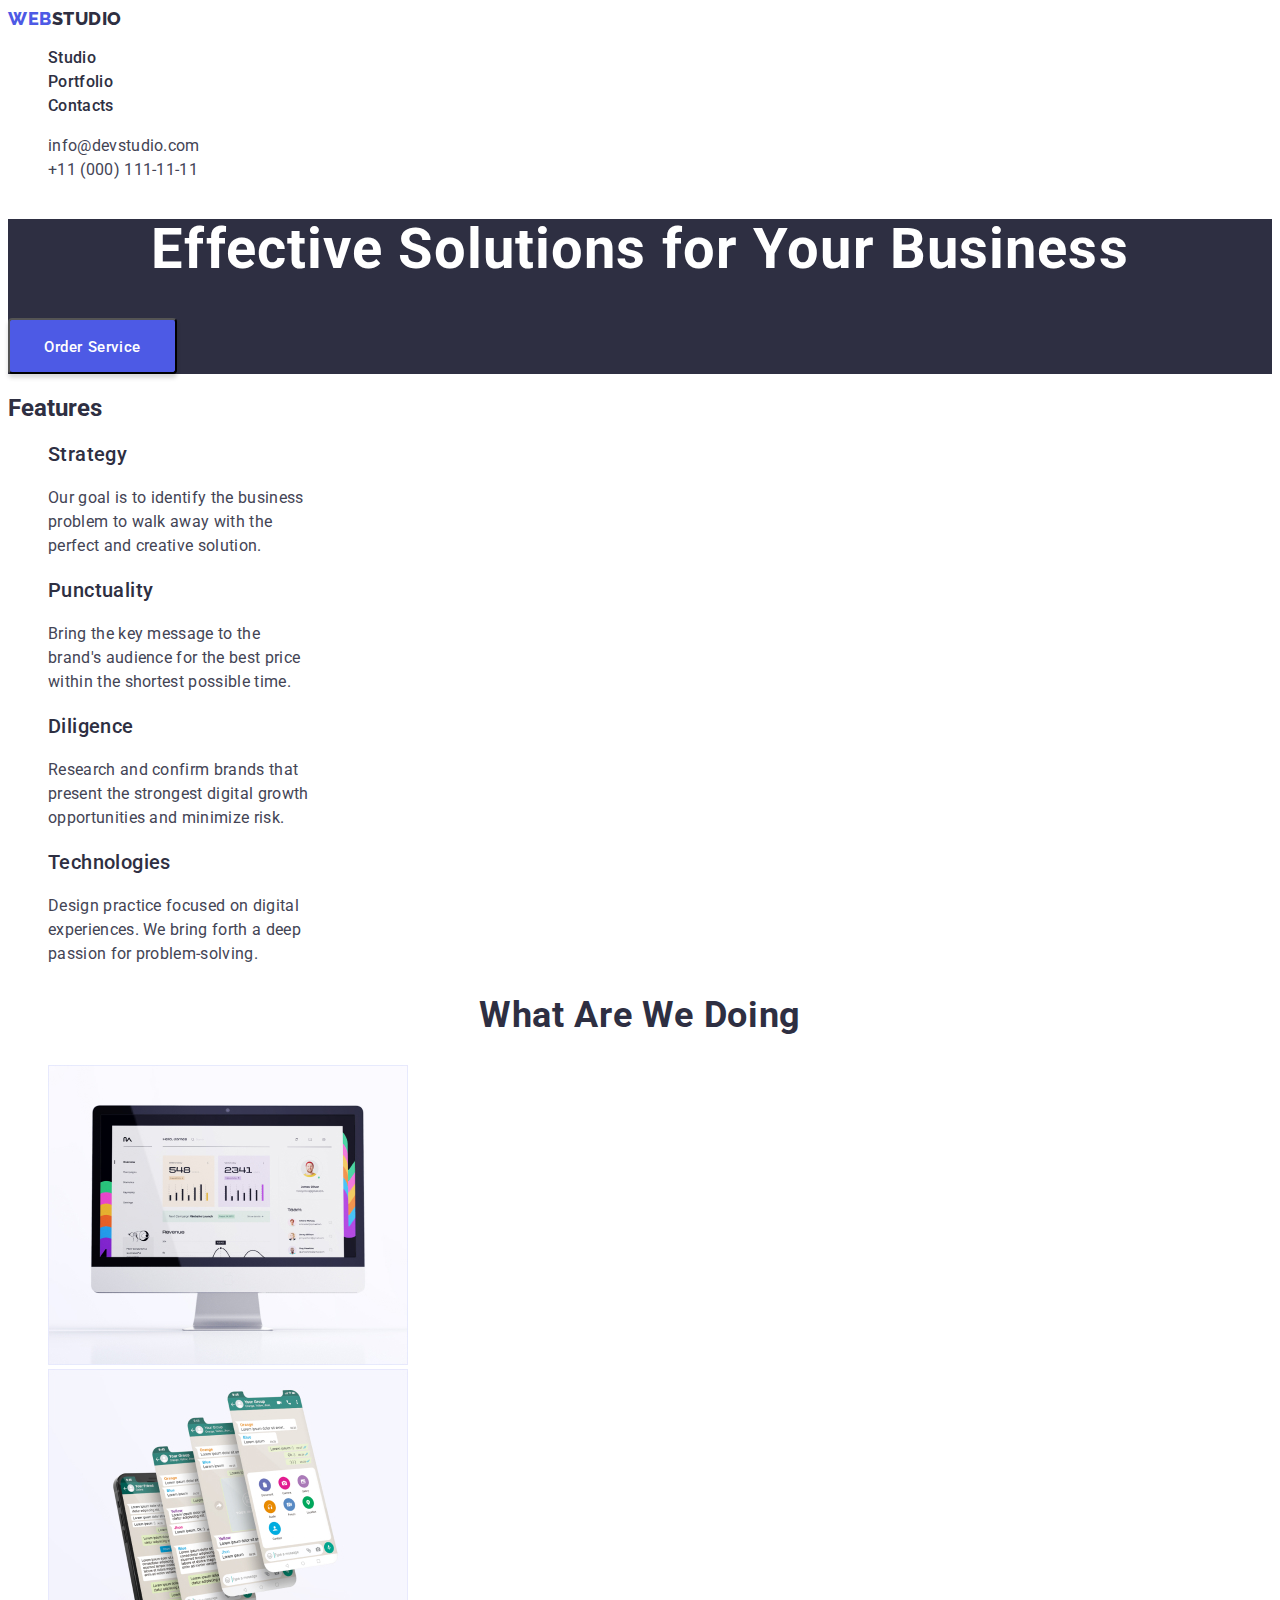
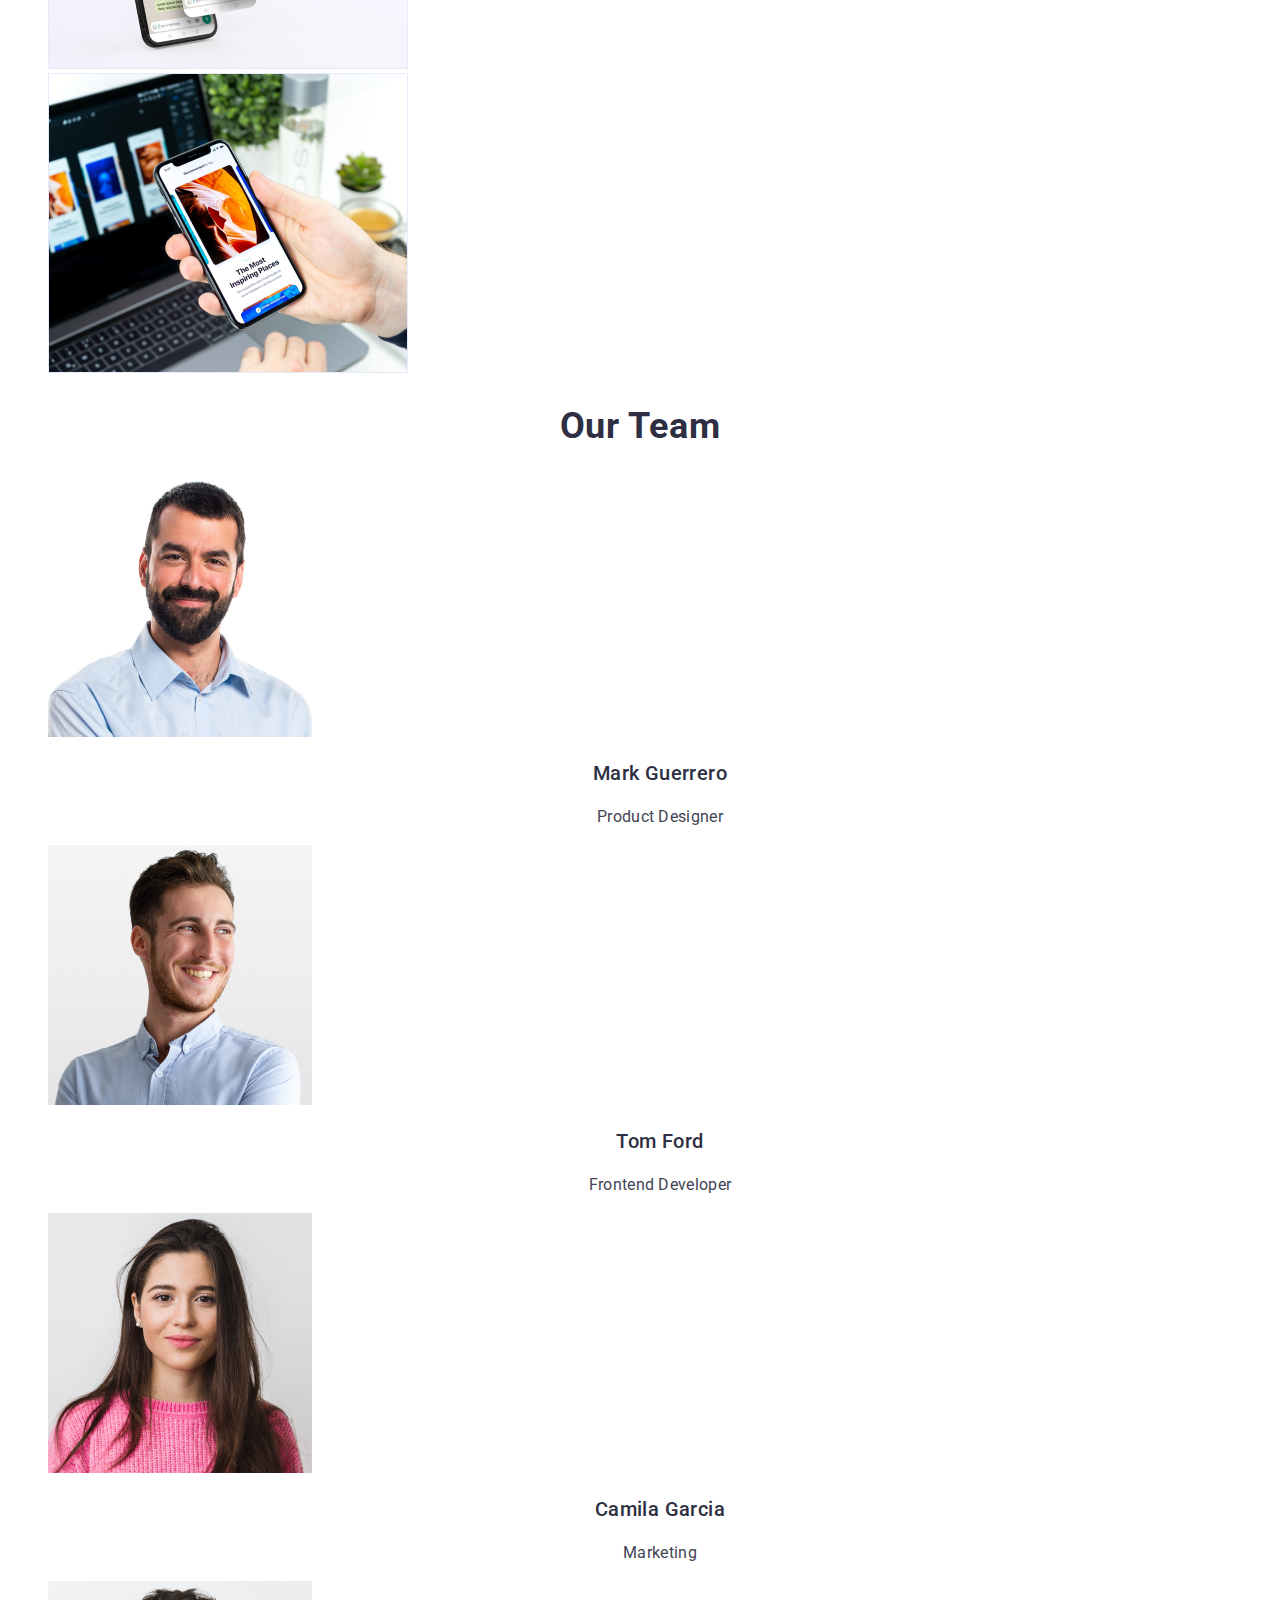
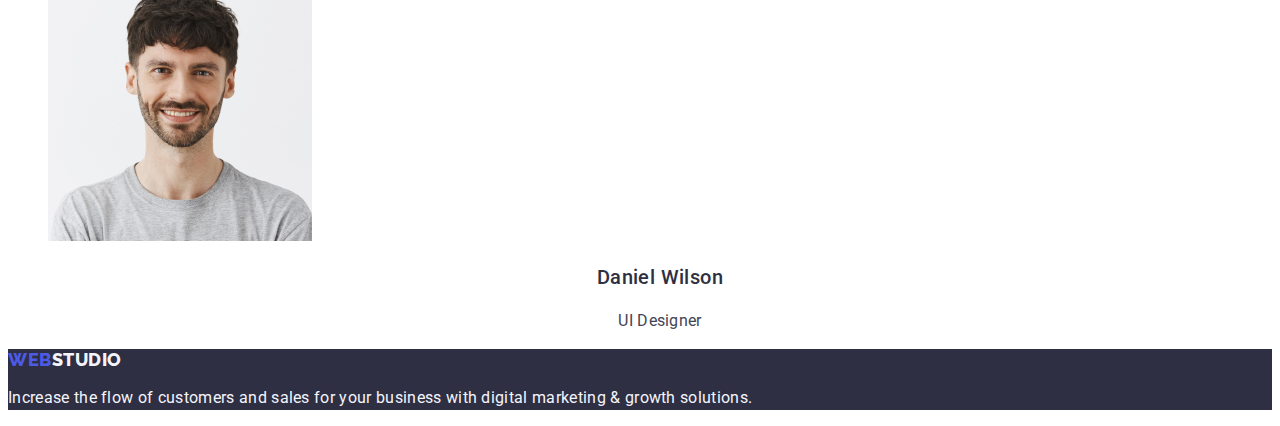
<file: index.html>
<!DOCTYPE html>
<html lang="en">
  <head>
    <meta charset="UTF-8" />
    <meta name="viewport" content="width=device-width, initial-scale=1.0" />
    <title>Document</title>
    <link rel="preconnect" href="https://fonts.googleapis.com" />
    <link rel="preconnect" href="https://fonts.gstatic.com" crossorigin />
    <link
      href="https://fonts.googleapis.com/css2?family=Raleway:wght@700&family=Roboto:wght@400;500;700&display=swap"
      rel="stylesheet"
    />
    <link rel="stylesheet" href="/css/style.css" />
  </head>
  <body>
    <header>
      <nav>
        <a class="logo" href="./index.html"
          >Web<span class="color">Studio</span></a
        >
        <ul class="nav-list">
          <li><a class="nav-link" href="./index.html">Studio</a></li>
          <li><a class="nav-link" href="./portfolio.html">Portfolio</a></li>
          <li><a class="nav-link" href="#">Contacts</a></li>
        </ul>
        <address>
          <ul class="address-list">
            <li>
              <a class="address-link" href="mailto:info@devstudio.com"
                >info@devstudio.com</a
              >
            </li>
            <li>
              <a class="address-link" href="tel:+110001111111"
                >+11 (000) 111-11-11</a
              >
            </li>
          </ul>
        </address>
      </nav>
    </header>

    <main>
      <section class="first-main">
        <h1 class="title-main-page">Effective Solutions for Your Business</h1>
        <button class="order-btn" type="button">Order Service</button>
      </section>
      <section>
        <h2>Features</h2>
        <ul class="features">
          <li>
            <h3 class="features-title">Strategy</h3>
            <p class="features-descr">
              Our goal is to identify the business <br />
              problem to walk away with the <br />
              perfect and creative solution.
            </p>
          </li>
          <li>
            <h3 class="features-title">Punctuality</h3>
            <p class="features-descr">
              Bring the key message to the <br />
              brand's audience for the best price <br />
              within the shortest possible time.
            </p>
          </li>
          <li>
            <h3 class="features-title">Diligence</h3>
            <p class="features-descr">
              Research and confirm brands that <br />
              present the strongest digital growth <br />
              opportunities and minimize risk.
            </p>
          </li>
          <li>
            <h3 class="features-title">Technologies</h3>
            <p class="features-descr">
              Design practice focused on digital <br />
              experiences. We bring forth a deep <br />
              passion for problem-solving.
            </p>
          </li>
        </ul>
      </section>
      <section>
        <h2 class="specifications">What are we doing</h2>
        <ul class="specifications-list">
          <li>
            <img
              src="./images/main/what_are_we_doing/monitor.jpg"
              alt="monitor"
              width="360"
              height="300"
            />
          </li>
          <li>
            <img
              src="./images/main/what_are_we_doing/screen.jpg"
              alt="screen"
              width="360"
              height="300"
            />
          </li>
          <li>
            <img
              src="./images/main/what_are_we_doing/smartphone.jpg"
              alt="smartphone"
              width="360"
              height="300"
            />
          </li>
        </ul>
      </section>
      <section>
        <h2 class="team">Our Team</h2>
        <ul class="team-list">
          <li>
            <img
              src="./images/main/team/mark.jpg"
              alt="Mark"
              width="264"
              height="260"
            />
            <h3 class="team-name">Mark Guerrero</h3>
            <p class="team-role">Product Designer</p>
          </li>
          <li>
            <img
              src="./images/main/team/tom.jpg"
              alt="Tom"
              width="264"
              height="260"
            />
            <h3 class="team-name">Tom Ford</h3>
            <p class="team-role">Frontend Developer</p>
          </li>
          <li>
            <img
              src="./images/main/team/camila.jpg"
              alt="Camila"
              width="264"
              height="260"
            />
            <h3 class="team-name">Camila Garcia</h3>
            <p class="team-role">Marketing</p>
          </li>
          <li>
            <img
              src="./images/main/team/daniel.jpg"
              alt="Daniel"
              width="264"
              height="260"
            />
            <h3 class="team-name">Daniel Wilson</h3>
            <p class="team-role">UI Designer</p>
          </li>
        </ul>
      </section>
    </main>
    <footer>
      <a class="footer-logo" href="./index.html"
        >Web<span class="footer-color">Studio</span></a
      >
      <p class="footer-text">
        Increase the flow of customers and sales for your business with digital
        marketing & growth solutions.
      </p>
    </footer>
  </body>
</html>
</file>
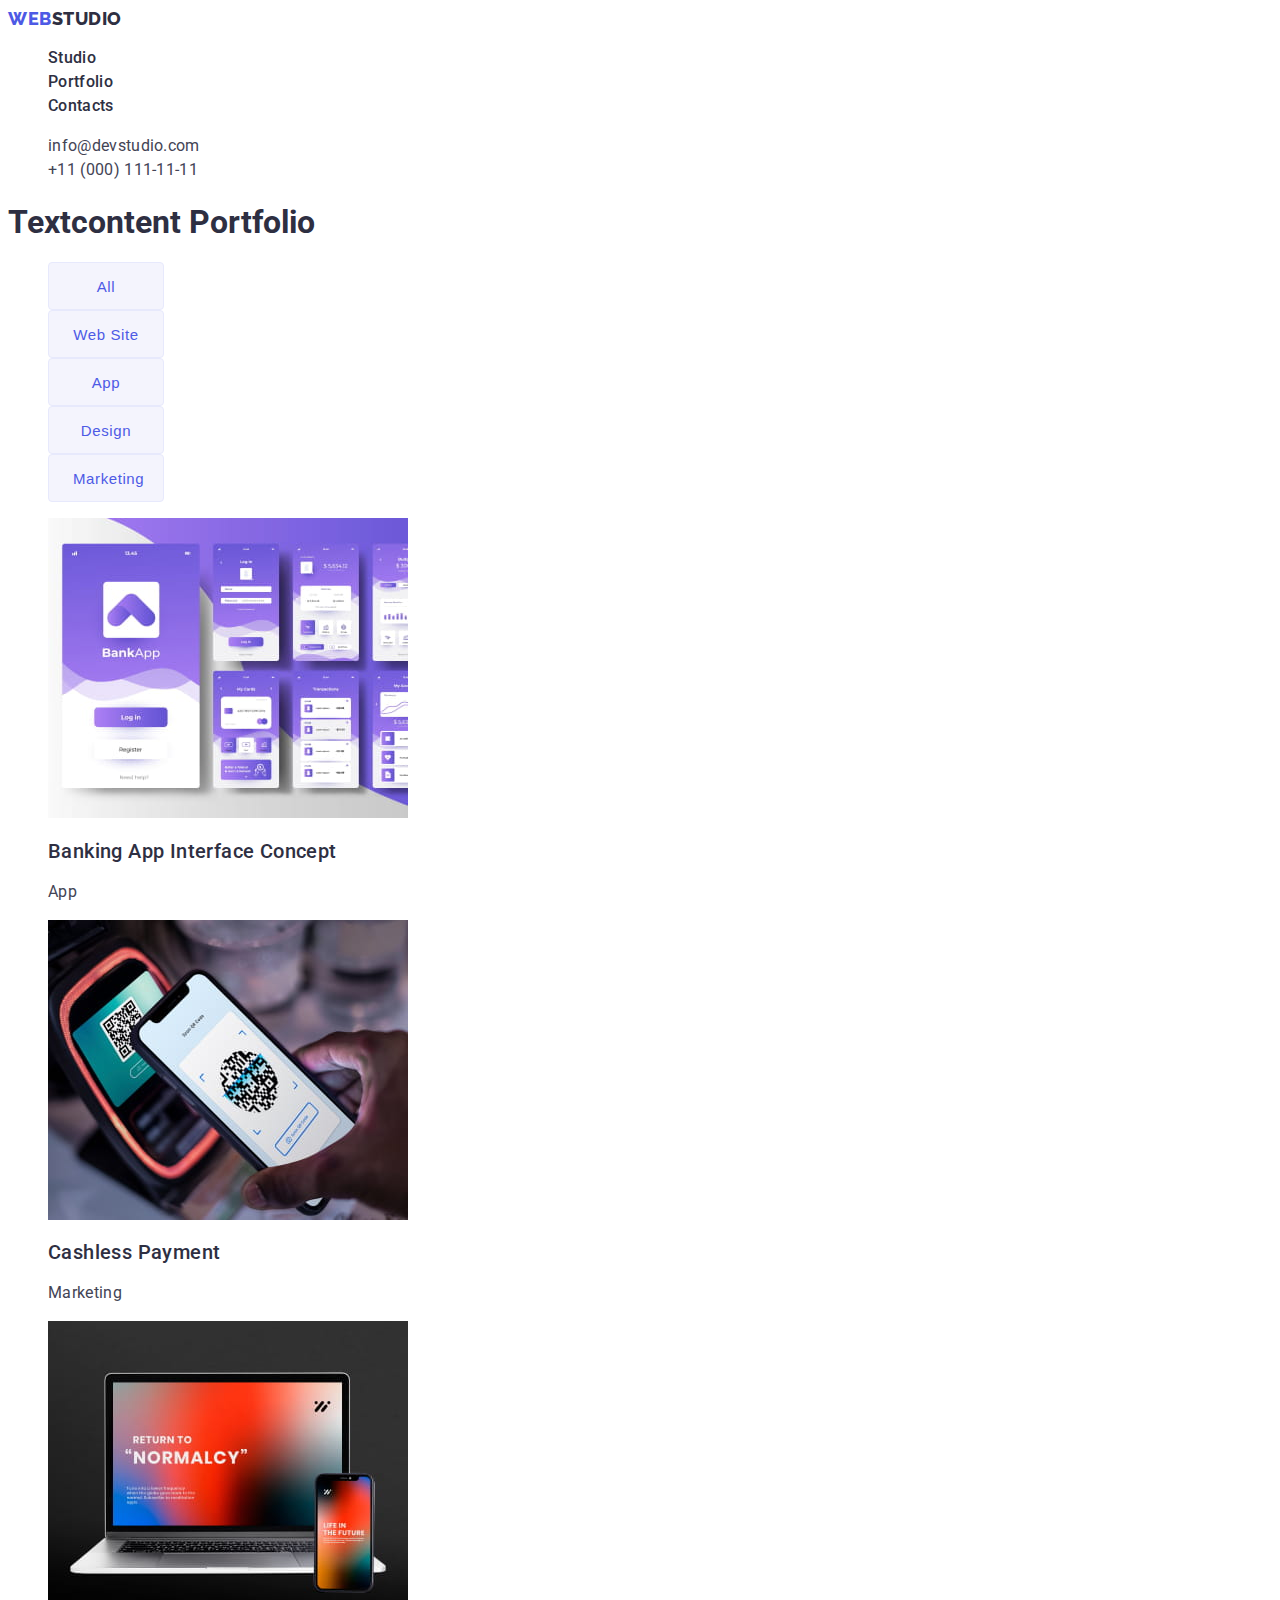
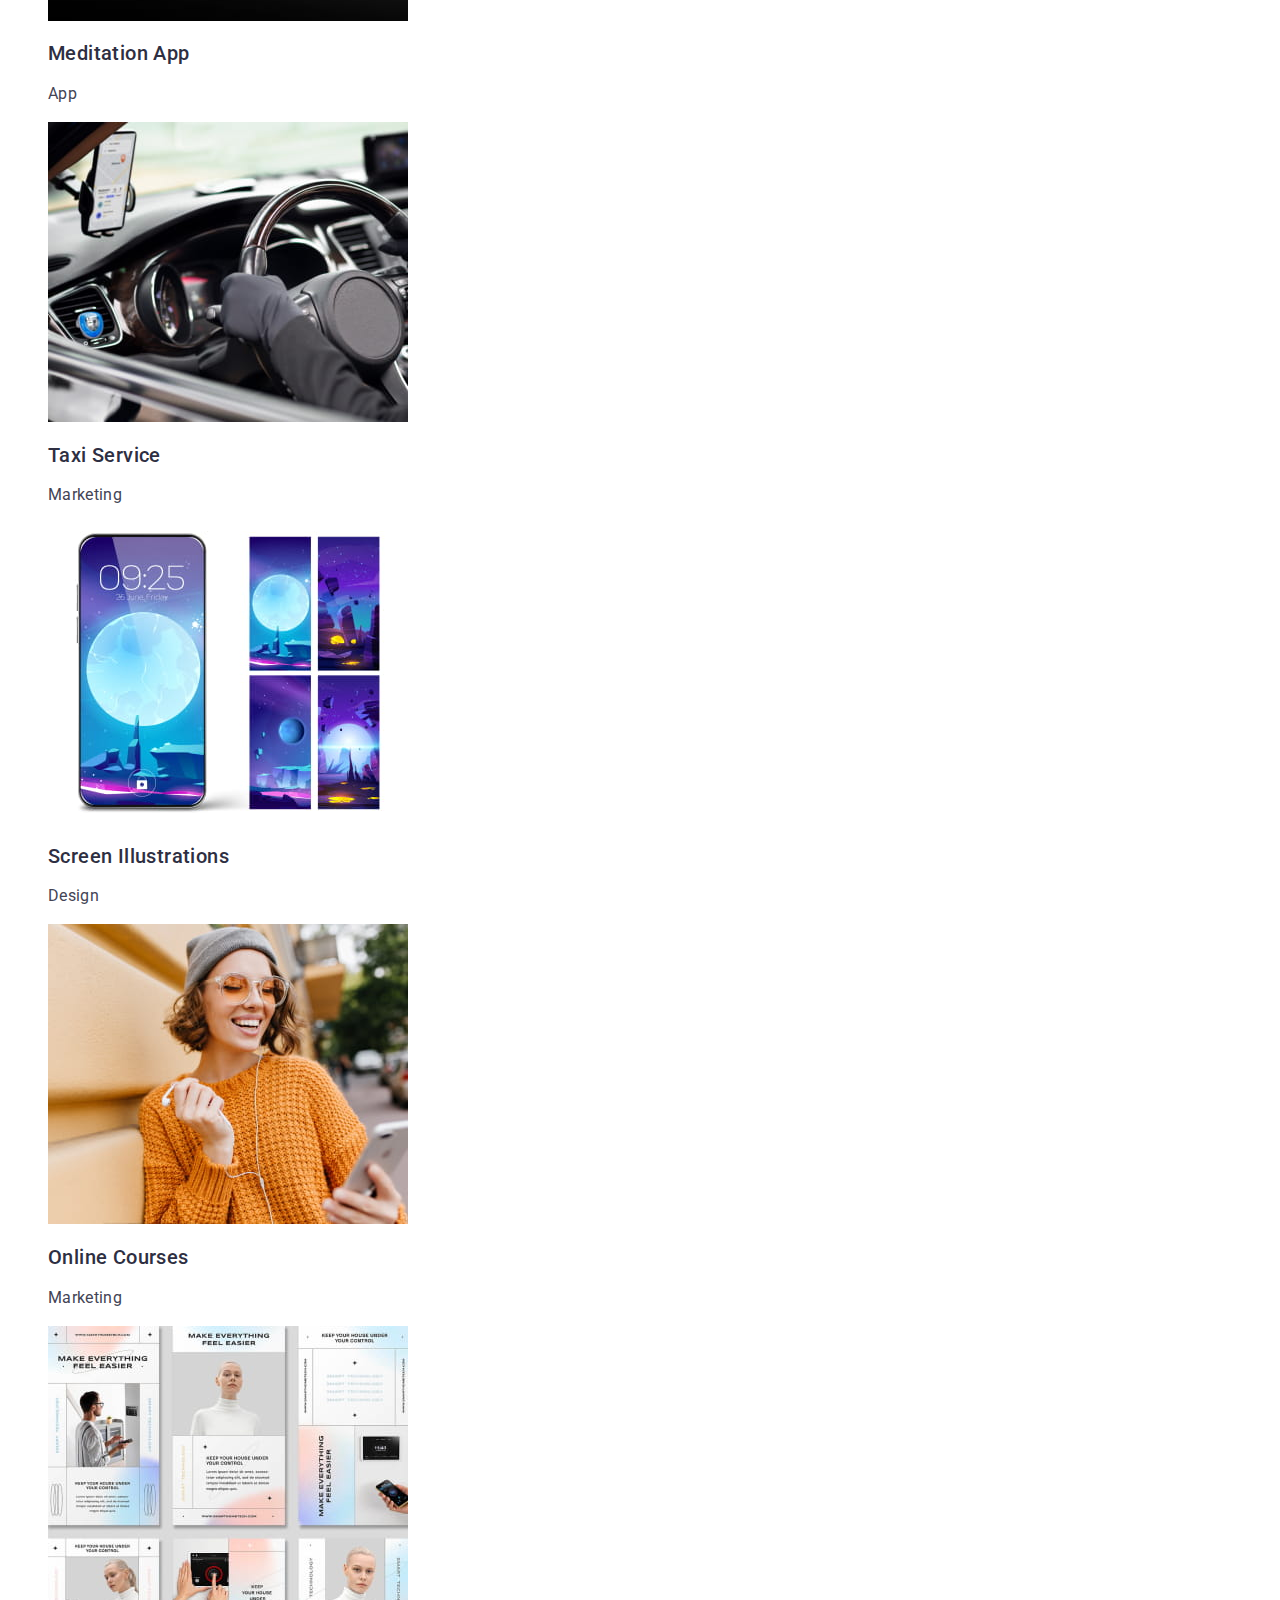
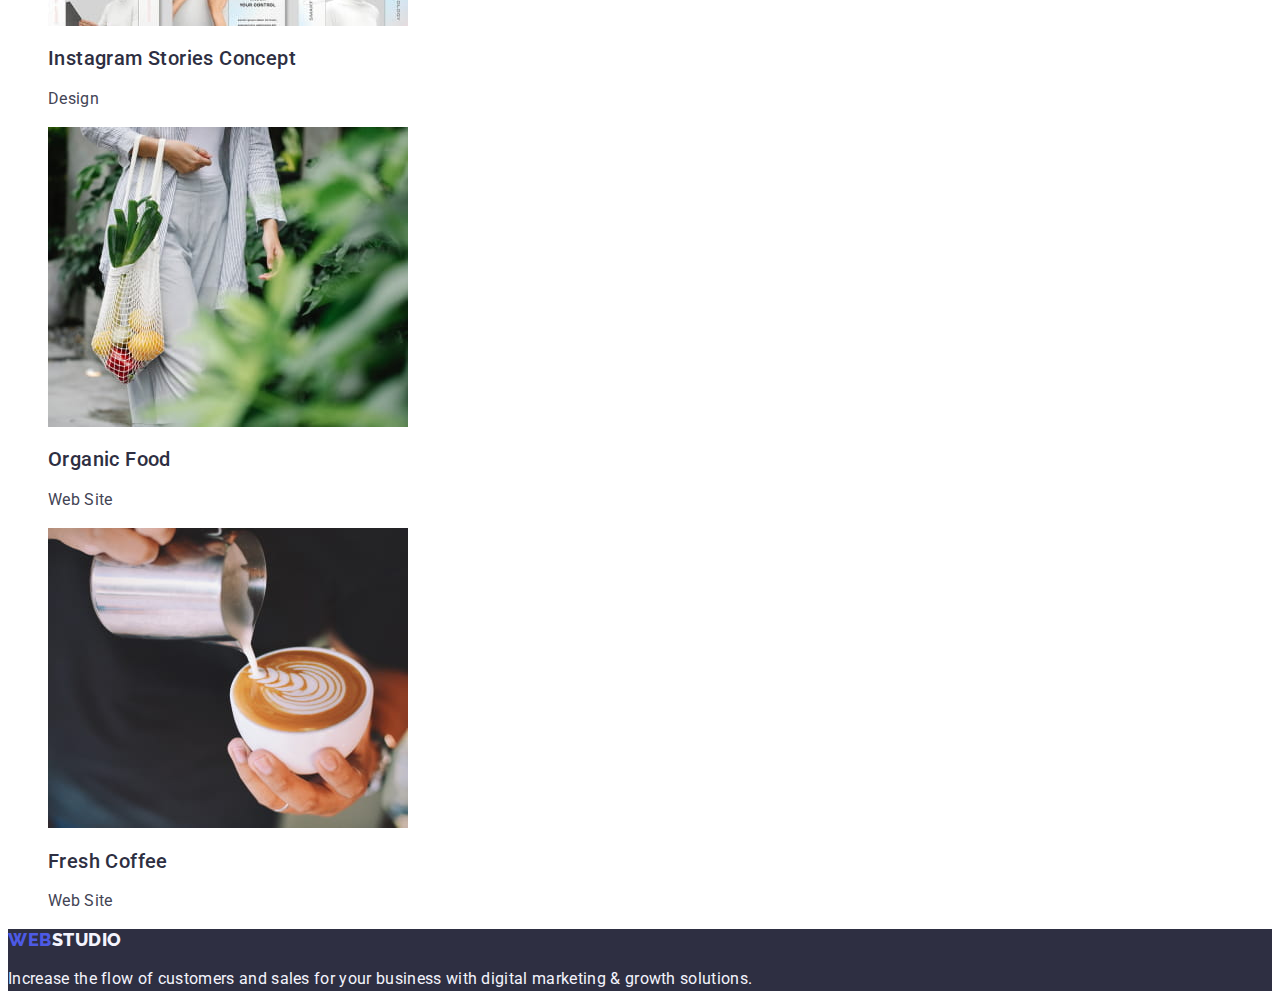
<file: portfolio.html>
<!DOCTYPE html>
<html lang="en">
  <head>
    <meta charset="UTF-8" />
    <meta name="viewport" content="width=device-width, initial-scale=1.0" />
    <title>Document</title>
    <link rel="preconnect" href="https://fonts.googleapis.com" />
    <link rel="preconnect" href="https://fonts.gstatic.com" crossorigin />
    <link
      href="https://fonts.googleapis.com/css2?family=Raleway:wght@700&family=Roboto:wght@400;500;700&display=swap"
      rel="stylesheet"
    />
    <link rel="stylesheet" href="./css/style.css" />
  </head>
  <body>
    <header>
      <nav>
        <a class="logo" href="./index.html"
          >Web<span class="color">Studio</span></a
        >
        <ul class="nav-list">
          <li><a class="nav-link" href="./index.html">Studio</a></li>
          <li><a class="nav-link" href="./portfolio.html">Portfolio</a></li>
          <li><a class="nav-link" href="#">Contacts</a></li>
        </ul>
        <address>
          <ul class="address-list">
            <li>
              <a class="address-link" href="mailto:info@devstudio.com"
                >info@devstudio.com</a
              >
            </li>
            <li>
              <a class="address-link" href="tel:+110001111111"
                >+11 (000) 111-11-11</a
              >
            </li>
          </ul>
        </address>
      </nav>
    </header>
    <main>
      <section>
        <h1>Textcontent Portfolio</h1>
        <ul class="filter-list">
          <li><button type="button" class="filter-btn">All</button></li>
          <li><button type="button" class="filter-btn">Web Site</button></li>
          <li><button type="button" class="filter-btn">App</button></li>
          <li><button type="button" class="filter-btn">Design</button></li>
          <li>
            <button type="button" class="filter-btn">Marketing</button>
          </li>
        </ul>

        <ul class="portfolio-items">
          <li class="portfolio-item">
            <a class="portflio-link" href="">
              <img
                src="./images/portfolio/row1/interface.jpg"
                alt="App"
                width="360"
                height="300"
              />
              <h2 class="item-title">Banking App Interface Concept</h2>
              <p class="item-subtitle">App</p>
            </a>
          </li>
          <li class="portfolio-item">
            <a class="portflio-link" href="">
              <img
                src="./images/portfolio/row1/payment.jpg"
                alt="Marketing"
                width="360"
                height="300"
              />
              <h2 class="item-title">Cashless Payment</h2>
              <p class="item-subtitle">Marketing</p>
            </a>
          </li>
          <li class="portfolio-item">
            <a class="portflio-link" href="">
              <img
                src="./images/portfolio/row1/meditation.jpg"
                alt="App"
                width="360"
                height="300"
              />
              <h2 class="item-title">Meditation App</h2>
              <p class="item-subtitle">App</p>
            </a>
          </li>
          <li class="portfolio-item">
            <a class="portflio-link" href="">
              <img
                src="./images/portfolio/row2/taxi.jpg"
                alt="Marketing"
                width="360"
                height="300"
              />
              <h2 class="item-title">Taxi Service</h2>
              <p class="item-subtitle">Marketing</p>
            </a>
          </li>
          <li class="portfolio-item">
            <a class="portflio-link" href="">
              <img
                src="./images/portfolio/row2/illustrations.jpg"
                alt="Design"
                width="360"
                height="300"
              />
              <h2 class="item-title">Screen Illustrations</h2>
              <p class="item-subtitle">Design</p>
            </a>
          </li>
          <li class="portfolio-item">
            <a class="portflio-link" href="">
              <img
                src="./images/portfolio/row2/courses.jpg"
                alt="Marketing"
                width="360"
                height="300"
              />
              <h2 class="item-title">Online Courses</h2>
              <p class="item-subtitle">Marketing</p>
            </a>
          </li>
          <li class="portfolio-item">
            <a class="portflio-link" href="">
              <img
                src="./images/portfolio/row3/stories.jpg"
                alt="Design"
                width="360"
                height="300"
              />
              <h2 class="item-title">Instagram Stories Concept</h2>
              <p class="item-subtitle">Design</p>
            </a>
          </li>
          <li class="portfolio-item">
            <a class="portflio-link" href="">
              <img
                src="./images/portfolio/row3/organic.jpg"
                alt="Web Site"
                width="360"
                height="300"
              />
              <h2 class="item-title">Organic Food</h2>
              <p class="item-subtitle">Web Site</p>
            </a>
          </li>
          <li class="portfolio-item">
            <a class="portflio-link" href="">
              <img
                src="./images/portfolio/row3/coffee.jpg"
                alt="Web Site"
                width="360"
                height="300"
              />
              <h2 class="item-title">Fresh Coffee</h2>
              <p class="item-subtitle">Web Site</p>
            </a>
          </li>
        </ul>
      </section>
    </main>
    <footer>
      <a class="footer-logo" href="./index.html"
        >Web<span class="footer-color">Studio</span></a
      >
      <p class="footer-text">
        Increase the flow of customers and sales for your business with digital
        marketing & growth solutions.
      </p>
    </footer>
  </body>
</html>
</file>
<file: css/style.css>
:root {
	--iris: #4d5ae5;
	--ocean: #404bbf;
	--navy-blue: #2e2f42;
	--green: #31d0aa;
	--slate: #434455;
	--light-slate: #8e8f99;
	--cornflower: #e7e9fc;
	--cloud: #f4f4fd;
	--navy-blue-modal: rgba(46, 47, 66, 0.4);
	--grey: rgba(46, 47, 66, 0.7);
	--white: #fff;
	--dairy: #fcfcfc;
	--font-family: "Roboto", sans-serif;
	--second-family: "Raleway", sans-serif;
}

address {
	font-style: normal;
}

body {
	font-family: var(--font-family);
	color: var(--navy-blue);
}

footer {
	background-color: var(--navy-blue);
}

.logo, .footer-logo {
	font-family: var(--second-family);
	font-weight: 800;
	font-size: 18px;
	line-height: 1.2;
	letter-spacing: 0.03em;
	text-transform: uppercase;
	text-decoration: none;
	color: var(--iris);
}

.logo .color {
	color: var(--navy-blue);
}

.footer-color {
	color: var(--cloud);
}

.nav-list, 
.address-list {
	list-style-type: none;
}

.nav-link {
	font-weight: 500;
	font-size: 16px;
	line-height: 1.5;
	letter-spacing: 0.02em;
	text-transform: capitalize;
	text-decoration: none;
	color: var(--navy-blue);
	}

.nav-link:hover,
.nav-link:focus {
	color: var(--ocean);
}

.address-link {
	font-weight: 400;
	font-size: 16px;
	line-height: 1.5;
	letter-spacing: 0.02em;
	text-transform: lowercase;
	text-decoration: none;
	color: var(--slate);
}

.address-link:hover, 
.address-link:focus {
	color: var(--iris);
}

.first-main {
	background-color: var(--navy-blue);
}

.title-main-page {
	font-weight: 700;
	font-size: 56px;
	line-height: 1.1;
	letter-spacing: 0.02em;
	text-align: center;
	color: var(--white);
}

.order-btn {
	/* button */
	border-radius: 4px;
	padding: 16px 32px;
	width: 169px;
	height: 56px;
	box-shadow: 0 4px 4px 0 rgba(0, 0, 0, 0.15);
	background: var(--iris);
	cursor: pointer;
	/* text */
	font-family: var(--font-family);
	font-weight: 500;
	font-size: 15px;
	line-height: 1.5;
	letter-spacing: 0.04em;
	color: var(--white);
}

.order-btn:hover,
.order-btn:focus {
	background: var(--ocean);
}

.features {
	list-style-type: none;
}

.features-title {
	font-weight: 500;
	font-size: 20px;
	line-height: 1.2;
	letter-spacing: 0.02em;
}

.features-descr {
	font-weight: 400;
	font-size: 16px;
	line-height: 1.5;
	letter-spacing: 0.02em;
	color: var(--slate);
}

.specifications {
	font-weight: 700;
	font-size: 36px;
	line-height: 1.1;
	letter-spacing: 0.02em;
	text-transform: capitalize;
	text-align: center;
}

.specifications-list {
	list-style-type: none;
}

.team {
	font-weight: 700;
	font-size: 36px;
	line-height: 1.1;
	letter-spacing: 0.02em;
	text-transform: capitalize;
	text-align: center;
}

.team-list {
	list-style-type: none;
}

.team-name {
	font-weight: 500;
	font-size: 20px;
	line-height: 1.2;
	letter-spacing: 0.02em;
	text-align: center;
}

.team-role {
	font-weight: 400;
	font-size: 16px;
	line-height: 1.5;
	letter-spacing: 0.02em;
	text-align: center;
	color: var(--slate);
}

.filter-list{
	list-style-type: none;
}

.filter-btn {
	/* button */
	border: 1px solid var(--cornflower);
	border-radius: 4px;
	padding: 12px 24px;
	width: 116px;
	height: 48px;
	background: var(--cloud);
	cursor: pointer;
	/* Text */
	font-weight: 500;
	font-size: 15px;
	line-height: 1.6;
	letter-spacing: 0.04em;
	text-align: center;
	color: var(--iris);
}

.filter-btn:hover,
.filter-btn:focus {
	box-shadow: 0 2px 2px 0 rgba(0, 0, 0, 0.12), 0 2px 1px 0 rgba(0, 0, 0, 0.08), 0 3px 1px 0 rgba(0, 0, 0, 0.1);
	background: var(--ocean);
	color: var(--white);
}

.portflio-link {
	text-decoration: none;
}

.portfolio-items {
	list-style-type: none;
}

.item-title {
	font-weight: 500;
	font-size: 20px;
	line-height: 1.2;
	letter-spacing: 0.02em;
	color: var(--navy-blue);
}

.item-subtitle {
	font-weight: 400;
	font-size: 16px;
	line-height: 1.5;
	letter-spacing: 0.02em;
	color: var(--slate);
}


.footer-text {
	font-weight: 400;
	font-size: 16px;
	line-height: 1.5;
	letter-spacing: 0.02em;
	color: var(--cloud);
}
</file>
